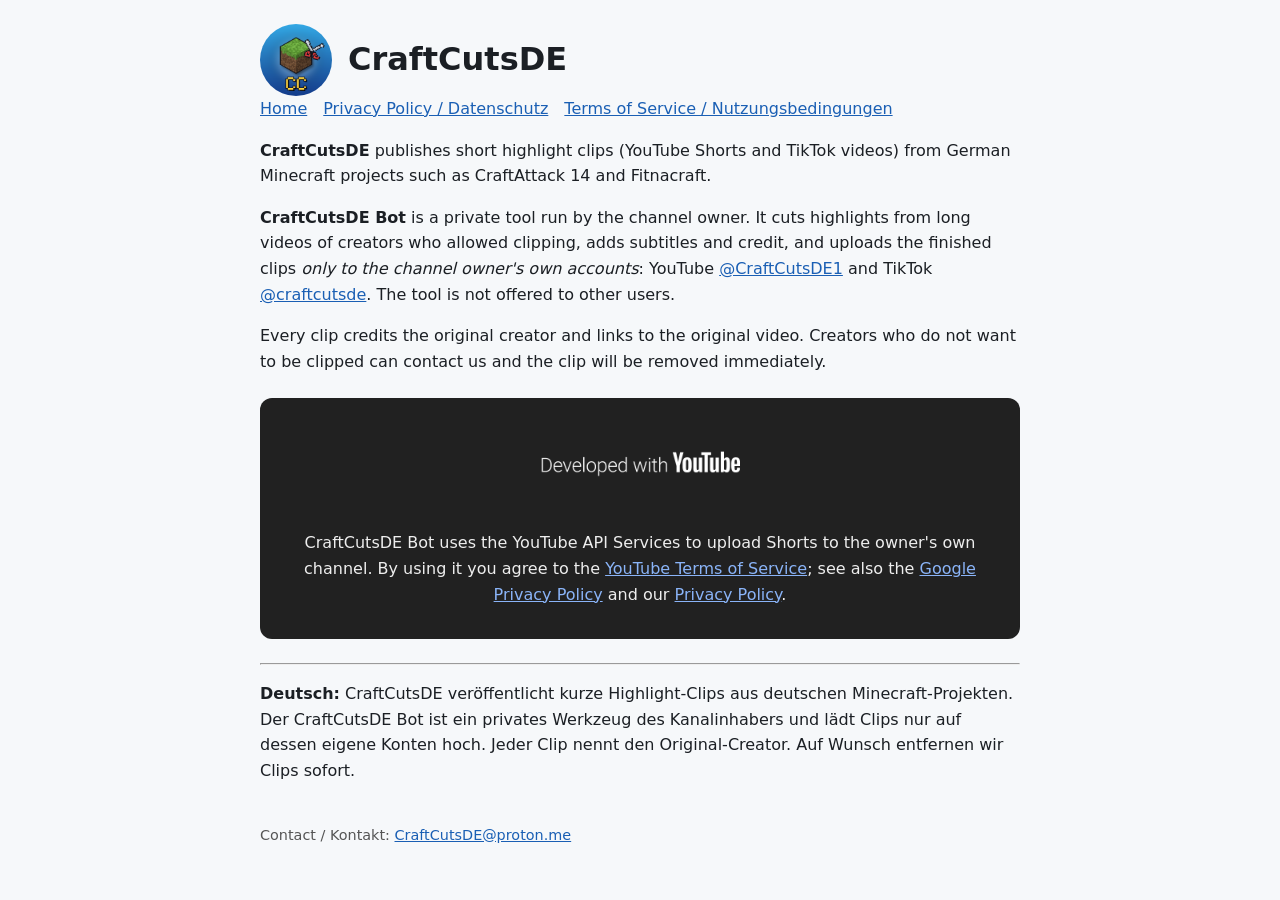
<file: index.html>
<!doctype html><html lang="en"><head><meta charset="utf-8"><meta name="viewport" content="width=device-width,initial-scale=1"><title>CraftCutsDE</title><link rel="stylesheet" href="style.css"></head><body><header><img src="logo.png" alt="CraftCutsDE logo"><h1>CraftCutsDE</h1></header><nav><a href="index.html">Home</a><a href="privacy.html">Privacy Policy / Datenschutz</a><a href="terms.html">Terms of Service / Nutzungsbedingungen</a></nav>
<p><strong>CraftCutsDE</strong> publishes short highlight clips (YouTube Shorts and TikTok videos) from German Minecraft projects such as CraftAttack 14 and Fitnacraft.</p>
<p><strong>CraftCutsDE Bot</strong> is a private tool run by the channel owner. It cuts highlights from long videos of creators who allowed clipping, adds subtitles and credit, and uploads the finished clips <em>only to the channel owner's own accounts</em>: YouTube <a href="https://www.youtube.com/@CraftCutsDE1">@CraftCutsDE1</a> and TikTok <a href="https://www.tiktok.com/@craftcutsde">@craftcutsde</a>. The tool is not offered to other users.</p>
<p>Every clip credits the original creator and links to the original video. Creators who do not want to be clipped can contact us and the clip will be removed immediately.</p>
<section class="yt"><a href="https://www.youtube.com/@CraftCutsDE1"><img src="developed-with-youtube.png" alt="Developed with YouTube" width="280" height="100"></a>
<p>CraftCutsDE Bot uses the YouTube API Services to upload Shorts to the owner's own channel. By using it you agree to the <a href="https://www.youtube.com/t/terms">YouTube Terms of Service</a>; see also the <a href="https://policies.google.com/privacy">Google Privacy Policy</a> and our <a href="privacy.html">Privacy Policy</a>.</p></section>
<hr><p lang="de"><strong>Deutsch:</strong> CraftCutsDE veröffentlicht kurze Highlight-Clips aus deutschen Minecraft-Projekten. Der CraftCutsDE Bot ist ein privates Werkzeug des Kanalinhabers und lädt Clips nur auf dessen eigene Konten hoch. Jeder Clip nennt den Original-Creator. Auf Wunsch entfernen wir Clips sofort.</p>
<footer>Contact / Kontakt: <a href="mailto:CraftCutsDE@proton.me">CraftCutsDE@proton.me</a></footer></body></html>
</file>
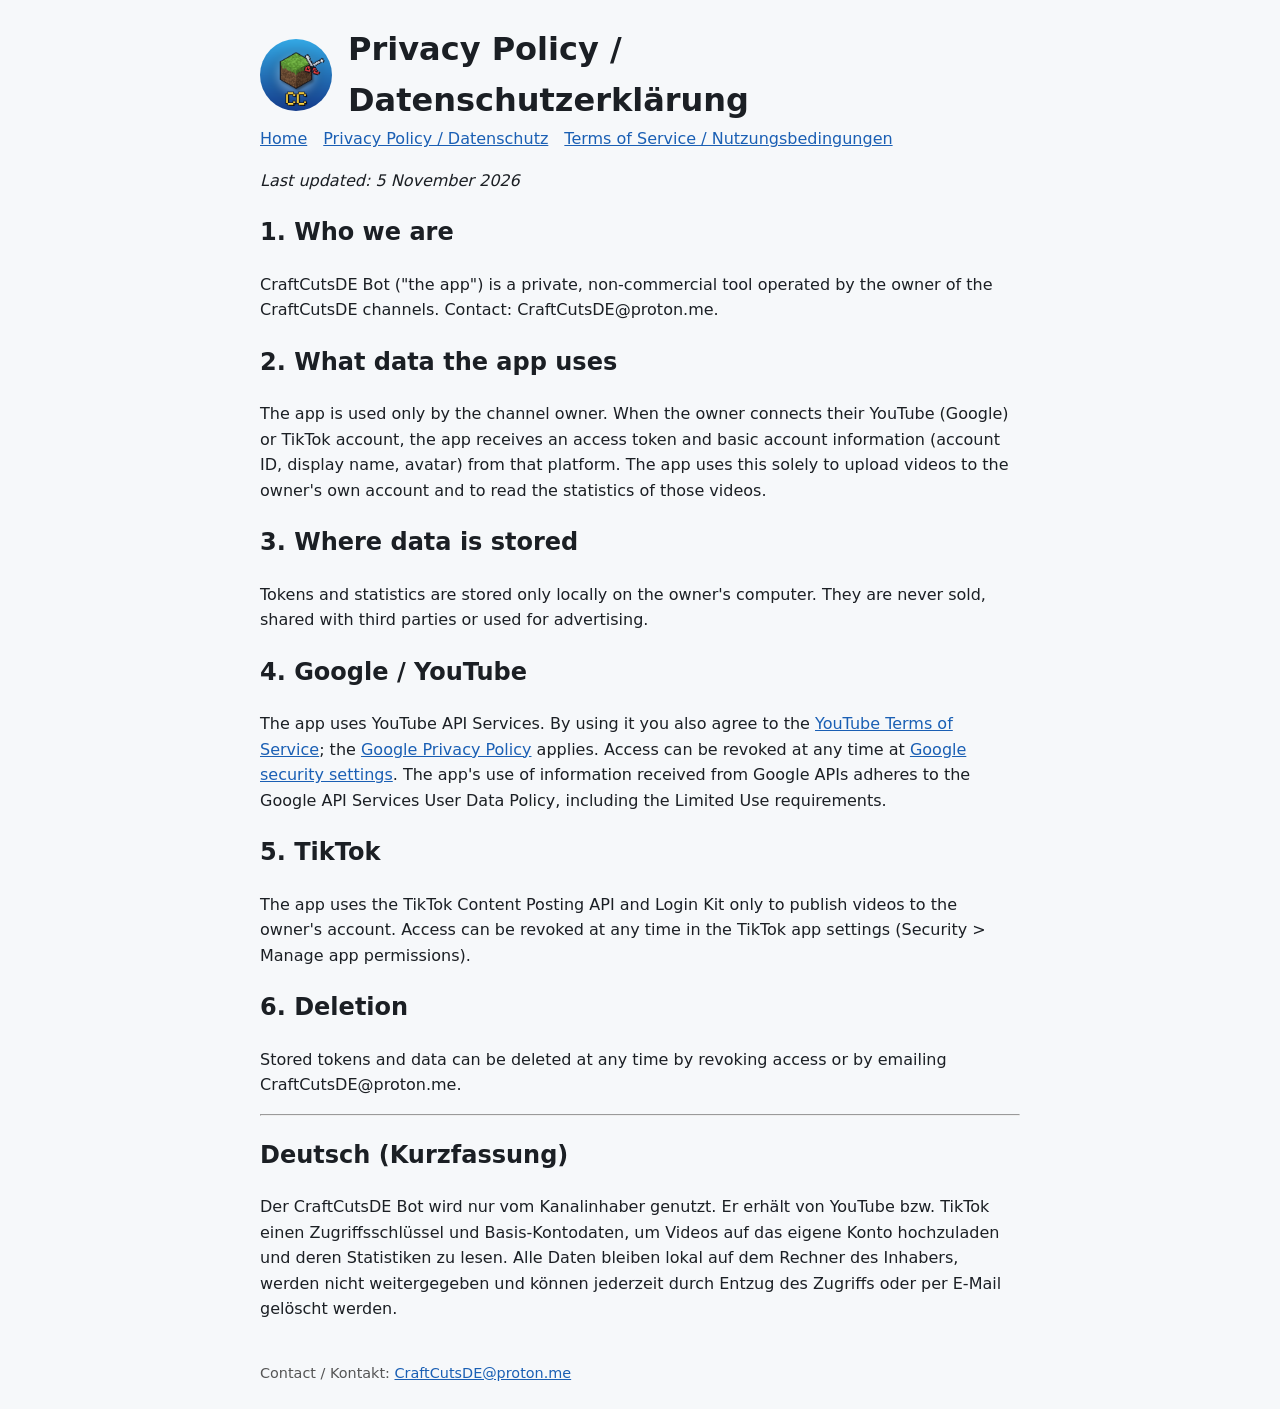
<file: privacy.html>
<!doctype html><html lang="en"><head><meta charset="utf-8"><meta name="viewport" content="width=device-width,initial-scale=1"><title>Privacy Policy / Datenschutzerklärung</title><link rel="stylesheet" href="style.css"></head><body><header><img src="logo.png" alt="CraftCutsDE logo"><h1>Privacy Policy / Datenschutzerklärung</h1></header><nav><a href="index.html">Home</a><a href="privacy.html">Privacy Policy / Datenschutz</a><a href="terms.html">Terms of Service / Nutzungsbedingungen</a></nav>
<p><em>Last updated: 5 November 2026</em></p>
<h2>1. Who we are</h2><p>CraftCutsDE Bot ("the app") is a private, non-commercial tool operated by the owner of the CraftCutsDE channels. Contact: CraftCutsDE@proton.me.</p>
<h2>2. What data the app uses</h2><p>The app is used only by the channel owner. When the owner connects their YouTube (Google) or TikTok account, the app receives an access token and basic account information (account ID, display name, avatar) from that platform. The app uses this solely to upload videos to the owner's own account and to read the statistics of those videos.</p>
<h2>3. Where data is stored</h2><p>Tokens and statistics are stored only locally on the owner's computer. They are never sold, shared with third parties or used for advertising.</p>
<h2>4. Google / YouTube</h2><p>The app uses YouTube API Services. By using it you also agree to the <a href="https://www.youtube.com/t/terms">YouTube Terms of Service</a>; the <a href="https://policies.google.com/privacy">Google Privacy Policy</a> applies. Access can be revoked at any time at <a href="https://security.google.com/settings/security/permissions">Google security settings</a>. The app's use of information received from Google APIs adheres to the Google API Services User Data Policy, including the Limited Use requirements.</p>
<h2>5. TikTok</h2><p>The app uses the TikTok Content Posting API and Login Kit only to publish videos to the owner's account. Access can be revoked at any time in the TikTok app settings (Security &gt; Manage app permissions).</p>
<h2>6. Deletion</h2><p>Stored tokens and data can be deleted at any time by revoking access or by emailing CraftCutsDE@proton.me.</p>
<hr><h2 lang="de">Deutsch (Kurzfassung)</h2><p lang="de">Der CraftCutsDE Bot wird nur vom Kanalinhaber genutzt. Er erhält von YouTube bzw. TikTok einen Zugriffsschlüssel und Basis-Kontodaten, um Videos auf das eigene Konto hochzuladen und deren Statistiken zu lesen. Alle Daten bleiben lokal auf dem Rechner des Inhabers, werden nicht weitergegeben und können jederzeit durch Entzug des Zugriffs oder per E-Mail gelöscht werden.</p>
<footer>Contact / Kontakt: <a href="mailto:CraftCutsDE@proton.me">CraftCutsDE@proton.me</a></footer></body></html>
</file>
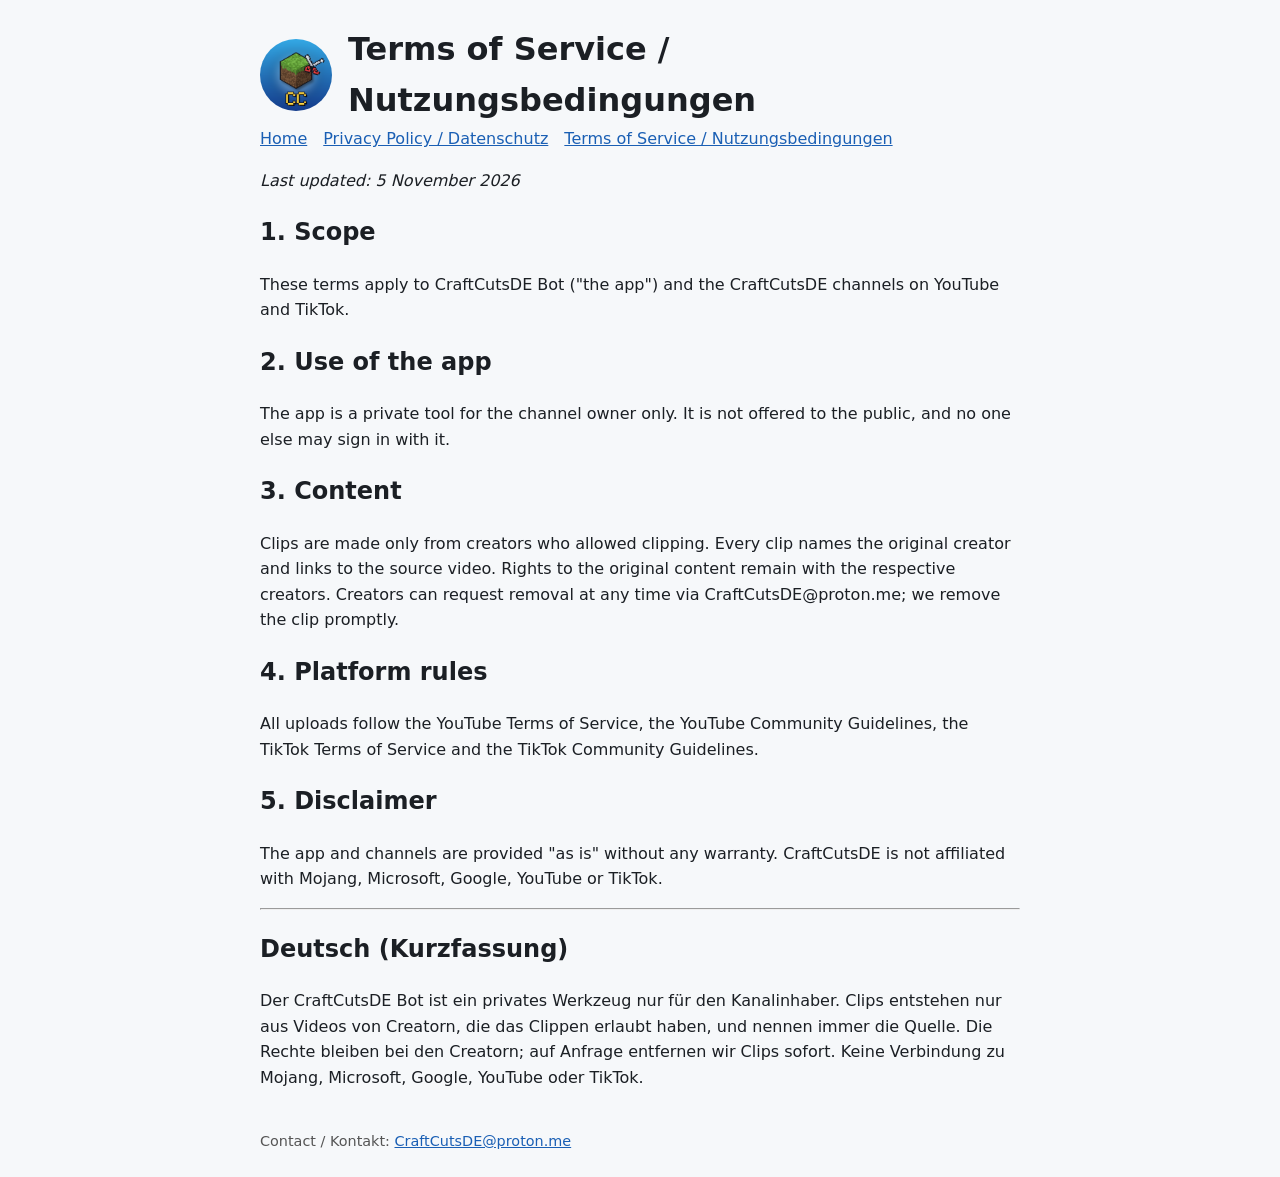
<file: terms.html>
<!doctype html><html lang="en"><head><meta charset="utf-8"><meta name="viewport" content="width=device-width,initial-scale=1"><title>Terms of Service / Nutzungsbedingungen</title><link rel="stylesheet" href="style.css"></head><body><header><img src="logo.png" alt="CraftCutsDE logo"><h1>Terms of Service / Nutzungsbedingungen</h1></header><nav><a href="index.html">Home</a><a href="privacy.html">Privacy Policy / Datenschutz</a><a href="terms.html">Terms of Service / Nutzungsbedingungen</a></nav>
<p><em>Last updated: 5 November 2026</em></p>
<h2>1. Scope</h2><p>These terms apply to CraftCutsDE Bot ("the app") and the CraftCutsDE channels on YouTube and TikTok.</p>
<h2>2. Use of the app</h2><p>The app is a private tool for the channel owner only. It is not offered to the public, and no one else may sign in with it.</p>
<h2>3. Content</h2><p>Clips are made only from creators who allowed clipping. Every clip names the original creator and links to the source video. Rights to the original content remain with the respective creators. Creators can request removal at any time via CraftCutsDE@proton.me; we remove the clip promptly.</p>
<h2>4. Platform rules</h2><p>All uploads follow the YouTube Terms of Service, the YouTube Community Guidelines, the TikTok Terms of Service and the TikTok Community Guidelines.</p>
<h2>5. Disclaimer</h2><p>The app and channels are provided "as is" without any warranty. CraftCutsDE is not affiliated with Mojang, Microsoft, Google, YouTube or TikTok.</p>
<hr><h2 lang="de">Deutsch (Kurzfassung)</h2><p lang="de">Der CraftCutsDE Bot ist ein privates Werkzeug nur für den Kanalinhaber. Clips entstehen nur aus Videos von Creatorn, die das Clippen erlaubt haben, und nennen immer die Quelle. Die Rechte bleiben bei den Creatorn; auf Anfrage entfernen wir Clips sofort. Keine Verbindung zu Mojang, Microsoft, Google, YouTube oder TikTok.</p>
<footer>Contact / Kontakt: <a href="mailto:CraftCutsDE@proton.me">CraftCutsDE@proton.me</a></footer></body></html>
</file>
<file: style.css>
body{font-family:system-ui,sans-serif;max-width:760px;margin:0 auto;padding:24px 16px;line-height:1.6;color:#1b1f24;background:#f6f8fa}
header{display:flex;align-items:center;gap:16px}header img{width:72px;height:72px;border-radius:50%}
h1{margin:0}a{color:#1a5fb4}nav a{margin-right:16px}footer{margin-top:40px;font-size:.9em;color:#555}
.yt{background:#212121;color:#eee;border-radius:12px;padding:16px 20px;margin:24px 0;text-align:center}.yt img{max-width:100%;height:auto;display:block;margin:0 auto 8px}.yt a{color:#8ab4f8}
</file>
